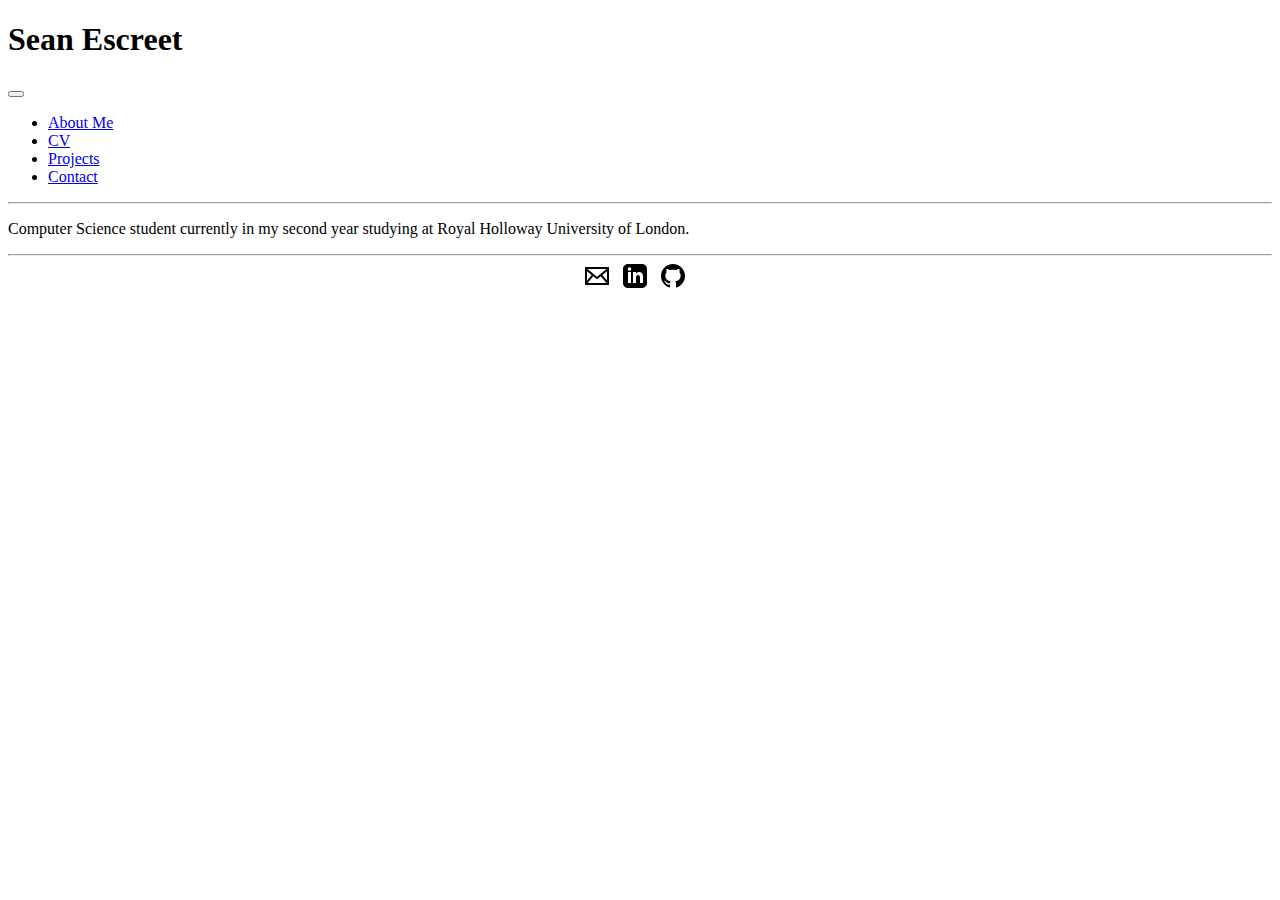
<file: index.html>
<!DOCTYPE html>
<html lang="en">
<head>
    <meta charset="utf-8">
    <meta name="viewport" content="width=device-width, initial-scale=1.0">
    <meta http-equiv="X-UA-Compatible" content="IE=edge">

    <title>Sean Escreet</title>

    <!-- Bootstrap CSS CDN -->
    <link rel="stylesheet" href="https://stackpath.bootstrapcdn.com/bootstrap/4.1.0/css/bootstrap.min.css"
          integrity="sha384-9gVQ4dYFwwWSjIDZnLEWnxCjeSWFphJiwGPXr1jddIhOegiu1FwO5qRGvFXOdJZ4" crossorigin="anonymous">
    <!-- Our Custom CSS -->
    <link rel="stylesheet" href="./static/main.css">

</head>
<body>

<div class="container">
    <nav class="navbar navbar-expand-lg navbar-light">
        <h1 class="navbar-text">Sean Escreet</h1>
        <button class="navbar-toggler" type="button" data-toggle="collapse" data-target="#navbarNav"
                aria-controls="navbarNav" aria-expanded="false" aria-label="Toggle navigation">
            <span class="navbar-toggler-icon"></span>
        </button>
        <div class="collapse navbar-collapse" id="navbarNav">
            <ul class="navbar-nav ml-auto">
                <li class="nav-item">
                    <a class="nav-link" href="./index.html">About Me</a>
                </li>
                <li class="nav-item">
                    <a class="nav-link" target="_blank" href="./static/SeanEscreetCV.pdf">CV</a>
                </li>
                <li class="nav-item">
                    <a class="nav-link" href="./projects.html">Projects</a>
                </li>
                <li class="nav-item">
                    <a class="nav-link" href="./contact.html">Contact</a>
                </li>
            </ul>
        </div>
    </nav>
    <hr>
    
    <p>Computer Science student currently in my second year studying at Royal Holloway University of London.</p>

    <hr class="footer-line">
    <div class="footer">
        <a href="mailto:sean@escreet.co.uk"><img src="./static/iconmonstr-email-2.svg" alt="Email:" class="icon"/></a>
        <a href="https://www.linkedin.com/in/sean-escreet/"><img src="./static/iconmonstr-linkedin-3.svg" alt="LinkedIn:"
                                                                 class="icon"/></a>
        <a href="https://github.com/seany067/"><img src="./static/iconmonstr-github-1.svg" alt="Github:"
                                                    class="icon"/></a>
    </div>
</div>


<!-- jQuery CDN - Slim version (=without AJAX) -->
<script src="https://code.jquery.com/jquery-3.3.1.slim.min.js"
        integrity="sha384-q8i/X+965DzO0rT7abK41JStQIAqVgRVzpbzo5smXKp4YfRvH+8abtTE1Pi6jizo"
        crossorigin="anonymous"></script>
<!-- Popper.JS -->
<script src="https://cdnjs.cloudflare.com/ajax/libs/popper.js/1.14.0/umd/popper.min.js"
        integrity="sha384-cs/chFZiN24E4KMATLdqdvsezGxaGsi4hLGOzlXwp5UZB1LY//20VyM2taTB4QvJ"
        crossorigin="anonymous"></script>
<!-- Bootstrap JS -->
<script src="https://stackpath.bootstrapcdn.com/bootstrap/4.1.0/js/bootstrap.min.js"
        integrity="sha384-uefMccjFJAIv6A+rW+L4AHf99KvxDjWSu1z9VI8SKNVmz4sk7buKt/6v9KI65qnm"
        crossorigin="anonymous"></script>
</body>
</html>
</file>
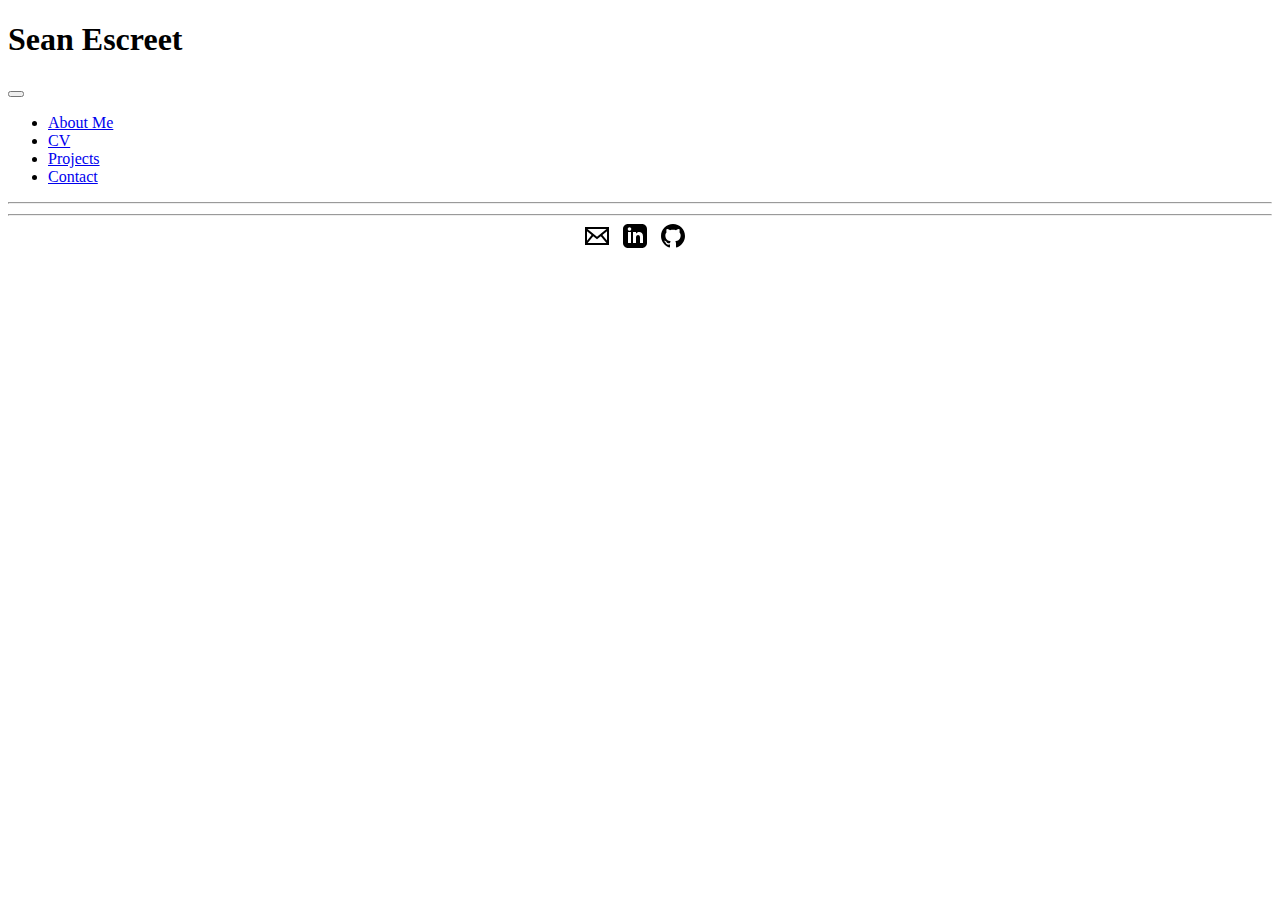
<file: base.html>
<!DOCTYPE html>
<html lang="en">
<head>
    <meta charset="utf-8">
    <meta name="viewport" content="width=device-width, initial-scale=1.0">
    <meta http-equiv="X-UA-Compatible" content="IE=edge">

    <title>Sean Escreet</title>

    <!-- Bootstrap CSS CDN -->
    <link rel="stylesheet" href="https://stackpath.bootstrapcdn.com/bootstrap/4.1.0/css/bootstrap.min.css"
          integrity="sha384-9gVQ4dYFwwWSjIDZnLEWnxCjeSWFphJiwGPXr1jddIhOegiu1FwO5qRGvFXOdJZ4" crossorigin="anonymous">
    <!-- Our Custom CSS -->
    <link rel="stylesheet" href="./static/main.css">

</head>
<body>

<div class="container">
    <nav class="navbar navbar-expand-lg navbar-light">
        <h1 class="navbar-text">Sean Escreet</h1>
        <button class="navbar-toggler" type="button" data-toggle="collapse" data-target="#navbarNav"
                aria-controls="navbarNav" aria-expanded="false" aria-label="Toggle navigation">
            <span class="navbar-toggler-icon"></span>
        </button>
        <div class="collapse navbar-collapse" id="navbarNav">
            <ul class="navbar-nav ml-auto">
                <li class="nav-item">
                    <a class="nav-link" href="./index.html">About Me</a>
                </li>
                <li class="nav-item">
                    <a class="nav-link" target="_blank" href="./static/SeanEscreetCV.pdf">CV</a>
                </li>
                <li class="nav-item">
                    <a class="nav-link" href="./projects.html">Projects</a>
                </li>
                <li class="nav-item">
                    <a class="nav-link" href="./contact.html">Contact</a>
                </li>
            </ul>
        </div>
    </nav>
    <hr>
    

    
    <hr class="footer-line">
    <div class="footer">
        <a href="mailto:sean@escreet.co.uk"><img src="./static/iconmonstr-email-2.svg" alt="Email:" class="icon"/></a>
        <a href="https://www.linkedin.com/in/sean-escreet/"><img src="./static/iconmonstr-linkedin-3.svg" alt="LinkedIn:"
                                                                 class="icon"/></a>
        <a href="https://github.com/seany067/"><img src="./static/iconmonstr-github-1.svg" alt="Github:"
                                                    class="icon"/></a>
    </div>
</div>


<!-- jQuery CDN - Slim version (=without AJAX) -->
<script src="https://code.jquery.com/jquery-3.3.1.slim.min.js"
        integrity="sha384-q8i/X+965DzO0rT7abK41JStQIAqVgRVzpbzo5smXKp4YfRvH+8abtTE1Pi6jizo"
        crossorigin="anonymous"></script>
<!-- Popper.JS -->
<script src="https://cdnjs.cloudflare.com/ajax/libs/popper.js/1.14.0/umd/popper.min.js"
        integrity="sha384-cs/chFZiN24E4KMATLdqdvsezGxaGsi4hLGOzlXwp5UZB1LY//20VyM2taTB4QvJ"
        crossorigin="anonymous"></script>
<!-- Bootstrap JS -->
<script src="https://stackpath.bootstrapcdn.com/bootstrap/4.1.0/js/bootstrap.min.js"
        integrity="sha384-uefMccjFJAIv6A+rW+L4AHf99KvxDjWSu1z9VI8SKNVmz4sk7buKt/6v9KI65qnm"
        crossorigin="anonymous"></script>
</body>
</html>
</file>
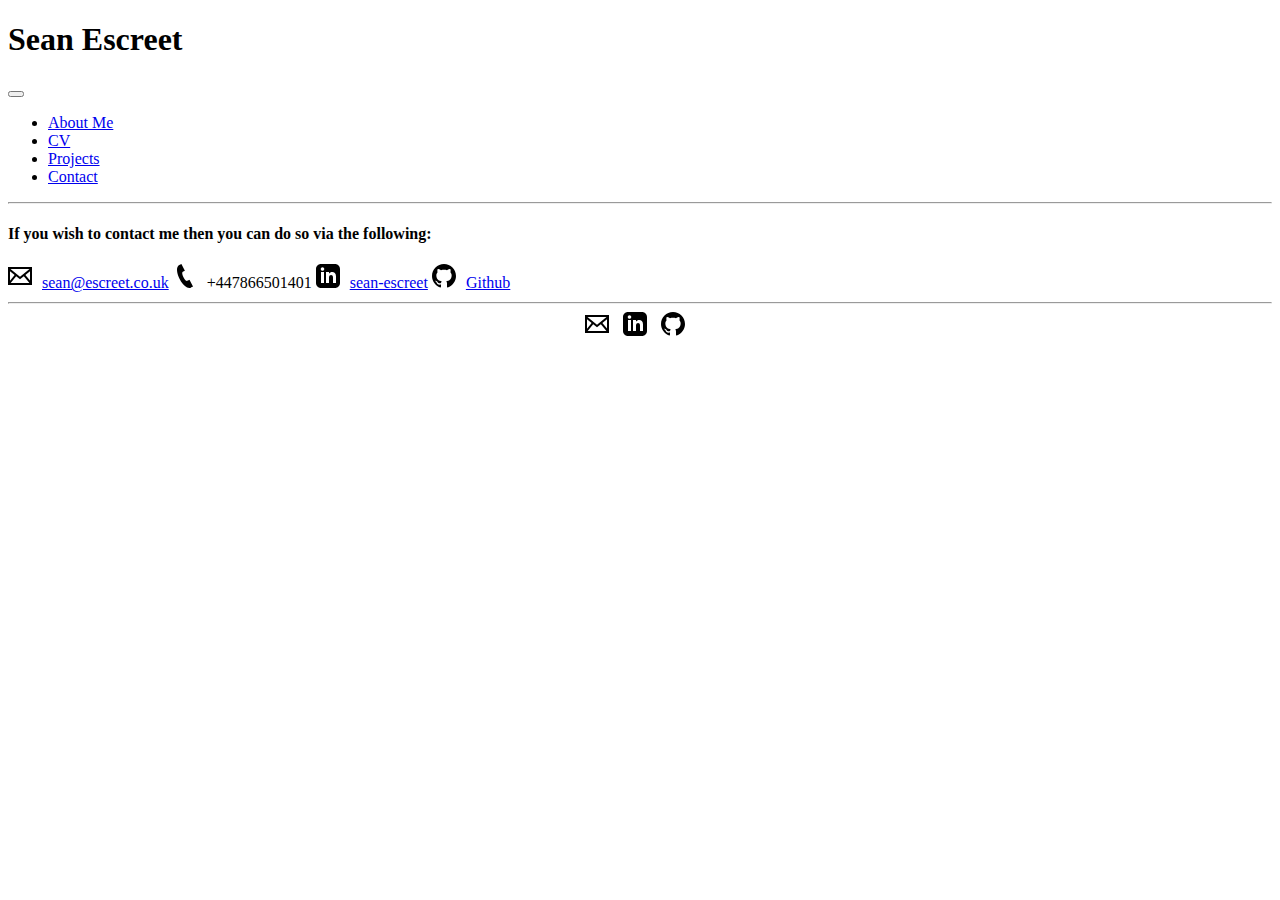
<file: contact.html>
<!DOCTYPE html>
<html lang="en">
<head>
    <meta charset="utf-8">
    <meta name="viewport" content="width=device-width, initial-scale=1.0">
    <meta http-equiv="X-UA-Compatible" content="IE=edge">

    <title>Sean Escreet</title>

    <!-- Bootstrap CSS CDN -->
    <link rel="stylesheet" href="https://stackpath.bootstrapcdn.com/bootstrap/4.1.0/css/bootstrap.min.css"
          integrity="sha384-9gVQ4dYFwwWSjIDZnLEWnxCjeSWFphJiwGPXr1jddIhOegiu1FwO5qRGvFXOdJZ4" crossorigin="anonymous">
    <!-- Our Custom CSS -->
    <link rel="stylesheet" href="./static/main.css">

</head>
<body>

<div class="container">
    <nav class="navbar navbar-expand-lg navbar-light">
        <h1 class="navbar-text">Sean Escreet</h1>
        <button class="navbar-toggler" type="button" data-toggle="collapse" data-target="#navbarNav"
                aria-controls="navbarNav" aria-expanded="false" aria-label="Toggle navigation">
            <span class="navbar-toggler-icon"></span>
        </button>
        <div class="collapse navbar-collapse" id="navbarNav">
            <ul class="navbar-nav ml-auto">
                <li class="nav-item">
                    <a class="nav-link" href="./index.html">About Me</a>
                </li>
                <li class="nav-item">
                    <a class="nav-link" target="_blank" href="./static/SeanEscreetCV.pdf">CV</a>
                </li>
                <li class="nav-item">
                    <a class="nav-link" href="./projects.html">Projects</a>
                </li>
                <li class="nav-item">
                    <a class="nav-link" href="./contact.html">Contact</a>
                </li>
            </ul>
        </div>
    </nav>
    <hr>
    
    <h4>If you wish to contact me then you can do so via the following: </h4>
    <div class="list-group">
        <a href="mailto:sean@escreet.co.uk" class="list-group-item list-group-item-action"><img src="./static/iconmonstr-email-2.svg" alt="Email:" class="icon"/>sean@escreet.co.uk</a>
        <a class="list-group-item list-group-item-action"><img src="./static/iconmonstr-phone-1.svg" alt="Phone:" class="icon"/>+447866501401</a>
        <a href="https://www.linkedin.com/in/sean-escreet/" class="list-group-item list-group-item-action"><img src="./static/iconmonstr-linkedin-3.svg" alt="LinkedIn:" class="icon"/>sean-escreet</a>
        <a href="https://github.com/seany067/" class="list-group-item list-group-item-action"><img src="./static/iconmonstr-github-1.svg" alt="Github:" class="icon"/>Github</a>
    </div>

    <hr class="footer-line">
    <div class="footer">
        <a href="mailto:sean@escreet.co.uk"><img src="./static/iconmonstr-email-2.svg" alt="Email:" class="icon"/></a>
        <a href="https://www.linkedin.com/in/sean-escreet/"><img src="./static/iconmonstr-linkedin-3.svg" alt="LinkedIn:"
                                                                 class="icon"/></a>
        <a href="https://github.com/seany067/"><img src="./static/iconmonstr-github-1.svg" alt="Github:"
                                                    class="icon"/></a>
    </div>
</div>


<!-- jQuery CDN - Slim version (=without AJAX) -->
<script src="https://code.jquery.com/jquery-3.3.1.slim.min.js"
        integrity="sha384-q8i/X+965DzO0rT7abK41JStQIAqVgRVzpbzo5smXKp4YfRvH+8abtTE1Pi6jizo"
        crossorigin="anonymous"></script>
<!-- Popper.JS -->
<script src="https://cdnjs.cloudflare.com/ajax/libs/popper.js/1.14.0/umd/popper.min.js"
        integrity="sha384-cs/chFZiN24E4KMATLdqdvsezGxaGsi4hLGOzlXwp5UZB1LY//20VyM2taTB4QvJ"
        crossorigin="anonymous"></script>
<!-- Bootstrap JS -->
<script src="https://stackpath.bootstrapcdn.com/bootstrap/4.1.0/js/bootstrap.min.js"
        integrity="sha384-uefMccjFJAIv6A+rW+L4AHf99KvxDjWSu1z9VI8SKNVmz4sk7buKt/6v9KI65qnm"
        crossorigin="anonymous"></script>
</body>
</html>
</file>
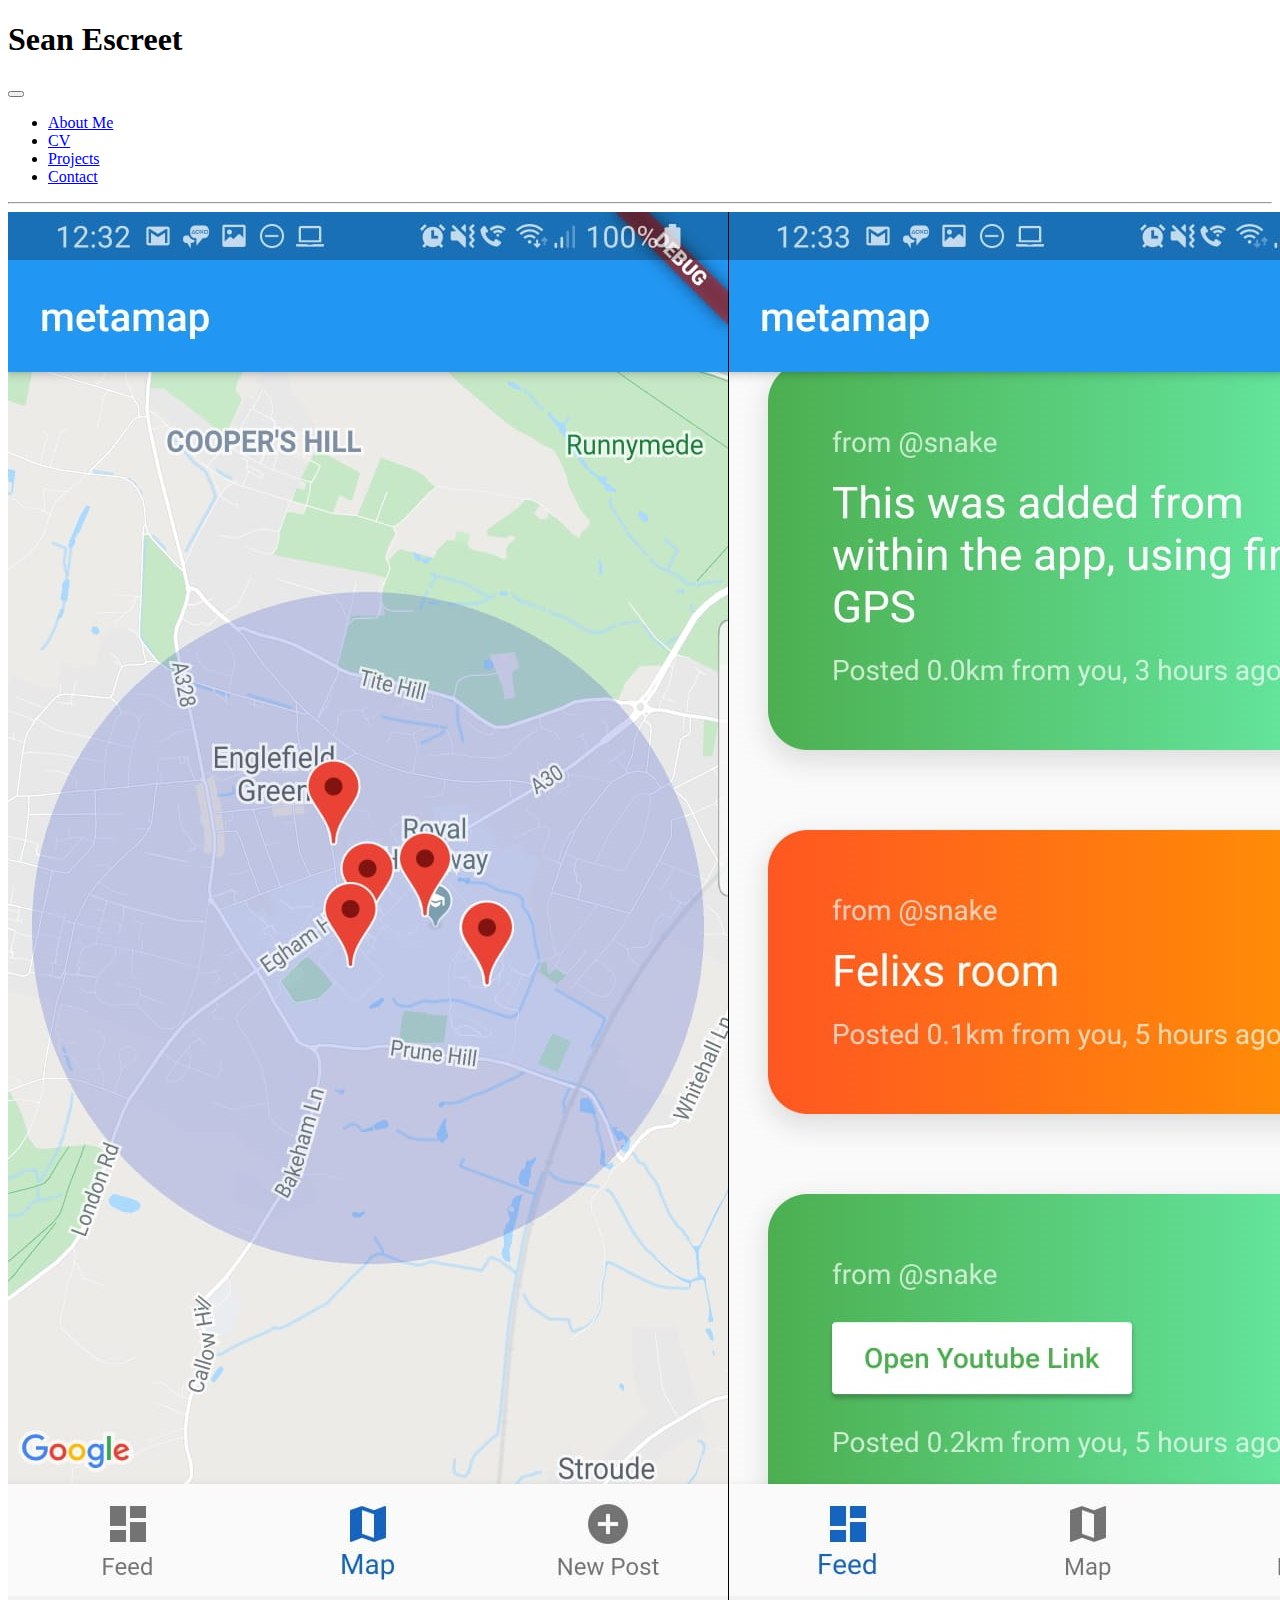
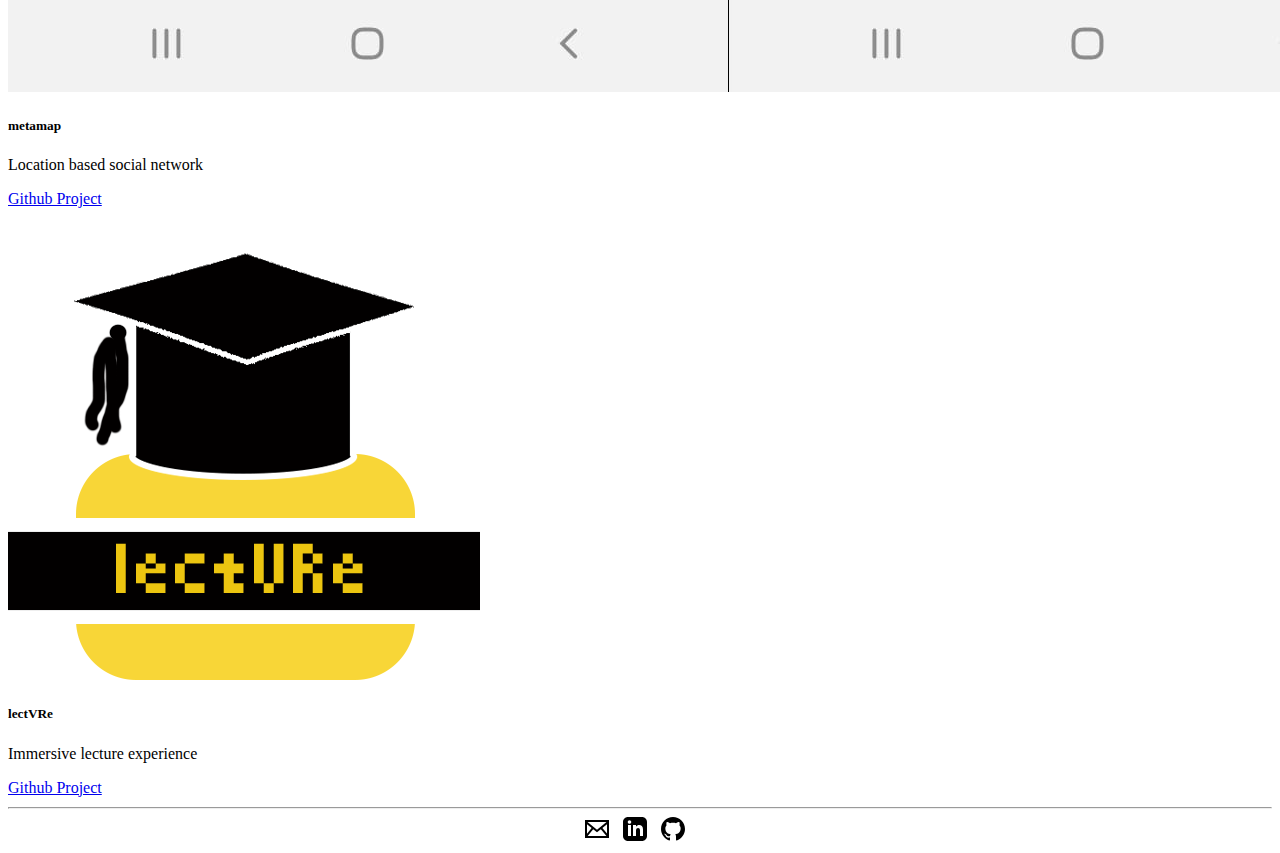
<file: projects.html>
<!DOCTYPE html>
<html lang="en">
<head>
    <meta charset="utf-8">
    <meta name="viewport" content="width=device-width, initial-scale=1.0">
    <meta http-equiv="X-UA-Compatible" content="IE=edge">

    <title>Sean Escreet</title>

    <!-- Bootstrap CSS CDN -->
    <link rel="stylesheet" href="https://stackpath.bootstrapcdn.com/bootstrap/4.1.0/css/bootstrap.min.css"
          integrity="sha384-9gVQ4dYFwwWSjIDZnLEWnxCjeSWFphJiwGPXr1jddIhOegiu1FwO5qRGvFXOdJZ4" crossorigin="anonymous">
    <!-- Our Custom CSS -->
    <link rel="stylesheet" href="./static/main.css">

</head>
<body>

<div class="container">
    <nav class="navbar navbar-expand-lg navbar-light">
        <h1 class="navbar-text">Sean Escreet</h1>
        <button class="navbar-toggler" type="button" data-toggle="collapse" data-target="#navbarNav"
                aria-controls="navbarNav" aria-expanded="false" aria-label="Toggle navigation">
            <span class="navbar-toggler-icon"></span>
        </button>
        <div class="collapse navbar-collapse" id="navbarNav">
            <ul class="navbar-nav ml-auto">
                <li class="nav-item">
                    <a class="nav-link" href="./index.html">About Me</a>
                </li>
                <li class="nav-item">
                    <a class="nav-link" target="_blank" href="./static/SeanEscreetCV.pdf">CV</a>
                </li>
                <li class="nav-item">
                    <a class="nav-link" href="./projects.html">Projects</a>
                </li>
                <li class="nav-item">
                    <a class="nav-link" href="./contact.html">Contact</a>
                </li>
            </ul>
        </div>
    </nav>
    <hr>
    
    <div class="card-deck">
        <div class="card" style="width: 18rem;">
            <img class="card-img-top" src="./static/metamap.jpg" alt="metamap">
            <div class="card-body">
                <h5 class="card-title">metamap</h5>
                <p class="card-text">Location based social network</p>
                <a href="https://github.com/JoeRourke123/metamap" class="btn btn-primary">Github Project</a>
            </div>
        </div>
        <div class="card" style="width: 18rem;">
            <img class="card-img-top" src="./static/lectvre.png" alt="lectvre">
            <div class="card-body">
                <h5 class="card-title">lectVRe</h5>
                <p class="card-text">Immersive lecture experience</p>
                <a href="https://github.com/JoeRourke123/LectVRe" class="btn btn-primary">Github Project</a>
            </div>
        </div>
    </div>
    <div class="card-deck">
    </div>

    <hr class="footer-line">
    <div class="footer">
        <a href="mailto:sean@escreet.co.uk"><img src="./static/iconmonstr-email-2.svg" alt="Email:" class="icon"/></a>
        <a href="https://www.linkedin.com/in/sean-escreet/"><img src="./static/iconmonstr-linkedin-3.svg" alt="LinkedIn:"
                                                                 class="icon"/></a>
        <a href="https://github.com/seany067/"><img src="./static/iconmonstr-github-1.svg" alt="Github:"
                                                    class="icon"/></a>
    </div>
</div>


<!-- jQuery CDN - Slim version (=without AJAX) -->
<script src="https://code.jquery.com/jquery-3.3.1.slim.min.js"
        integrity="sha384-q8i/X+965DzO0rT7abK41JStQIAqVgRVzpbzo5smXKp4YfRvH+8abtTE1Pi6jizo"
        crossorigin="anonymous"></script>
<!-- Popper.JS -->
<script src="https://cdnjs.cloudflare.com/ajax/libs/popper.js/1.14.0/umd/popper.min.js"
        integrity="sha384-cs/chFZiN24E4KMATLdqdvsezGxaGsi4hLGOzlXwp5UZB1LY//20VyM2taTB4QvJ"
        crossorigin="anonymous"></script>
<!-- Bootstrap JS -->
<script src="https://stackpath.bootstrapcdn.com/bootstrap/4.1.0/js/bootstrap.min.js"
        integrity="sha384-uefMccjFJAIv6A+rW+L4AHf99KvxDjWSu1z9VI8SKNVmz4sk7buKt/6v9KI65qnm"
        crossorigin="anonymous"></script>
</body>
</html>
</file>
<file: static/main.css>
hr {
    padding-top: 0;
    margin-top: 0;
}


.icon {
    margin-right: 10px;
}

.footer {
    text-align: center;
}

.footer-line {
    margin-top: 10px;
}
</file>
